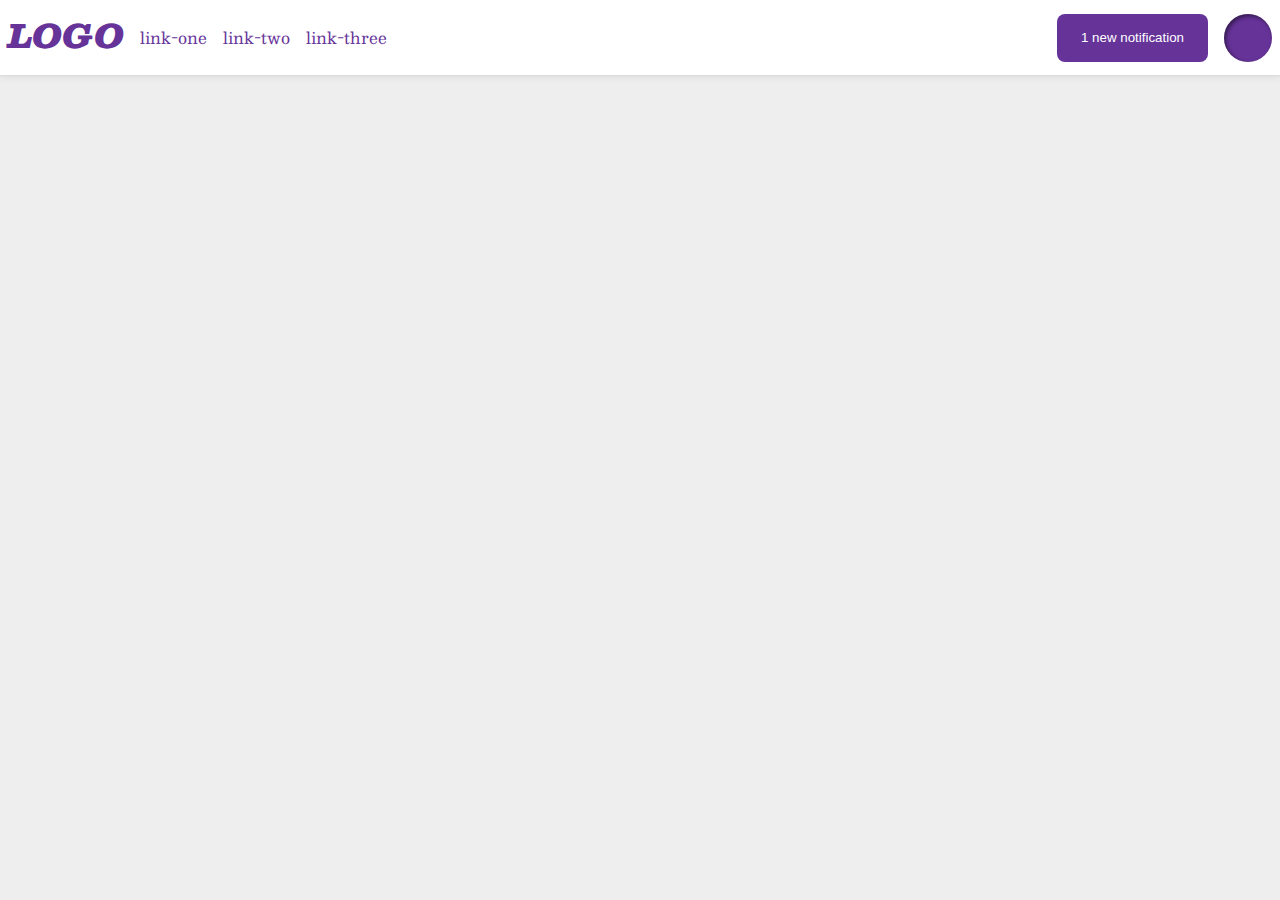
<file: flex/03-flex-header-2/index.html>
<!DOCTYPE html>
<html lang="en">
  <head>
    <meta charset="UTF-8">
    <meta http-equiv="X-UA-Compatible" content="IE=edge">
    <meta name="viewport" content="width=device-width, initial-scale=1.0">
    <title>Flex Header 2</title>
    <link rel="stylesheet" href="style.css">
  </head>
  <body>
    <div class="header">
      <div class="keep-left">
        <div class="logo">
          LOGO
        </div>
        <ul class="links">
          <li><a href="https://google.com">link-one</a></li>
          <li><a href="https://google.com">link-two</a></li>
          <li><a href="https://google.com">link-three</a></li>
        </ul>
      </div>
      <div class="stay-right">
        <button class="notifications">
         1 new notification
        </button>
        <div class="profile-image"></div>
      </div>
      
    </div>
  </body>
</html>
</file>
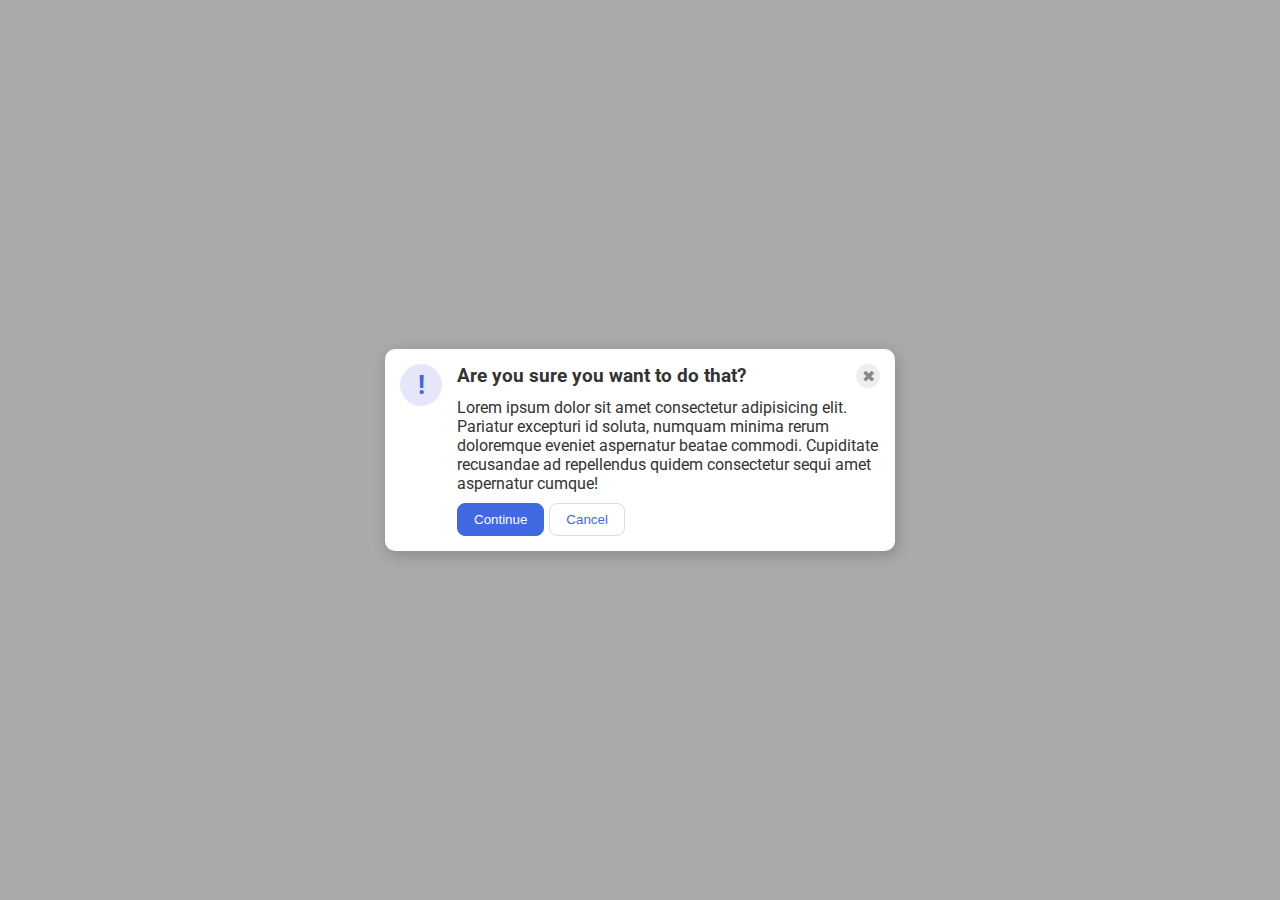
<file: flex/05-flex-modal/index.html>
<!DOCTYPE html>
<html lang="en">
  <head>
    <meta charset="UTF-8">
    <meta http-equiv="X-UA-Compatible" content="IE=edge">
    <meta name="viewport" content="width=device-width, initial-scale=1.0">
    <link rel="stylesheet" href="style.css">
    <title>Modal</title>
  </head>
  <body>
    <div class="modal">
      <div class="icon">!</div>
      <div class="flex-container">
        <div class="header-div">
          <div class="header">Are you sure you want to do that?</div>
          <button class="close-button">✖</button>
        </div>  
        <div class="text">Lorem ipsum dolor sit amet consectetur adipisicing elit. Pariatur excepturi id soluta, numquam minima rerum doloremque eveniet aspernatur beatae commodi. Cupiditate recusandae ad repellendus quidem consectetur sequi amet aspernatur cumque!</div>
        <div class="buttons">
          <button class="continue">Continue</button>
          <button class="cancel">Cancel</button>
        </div>
      </div>  
    </div>
  </body>
</html>
</file>
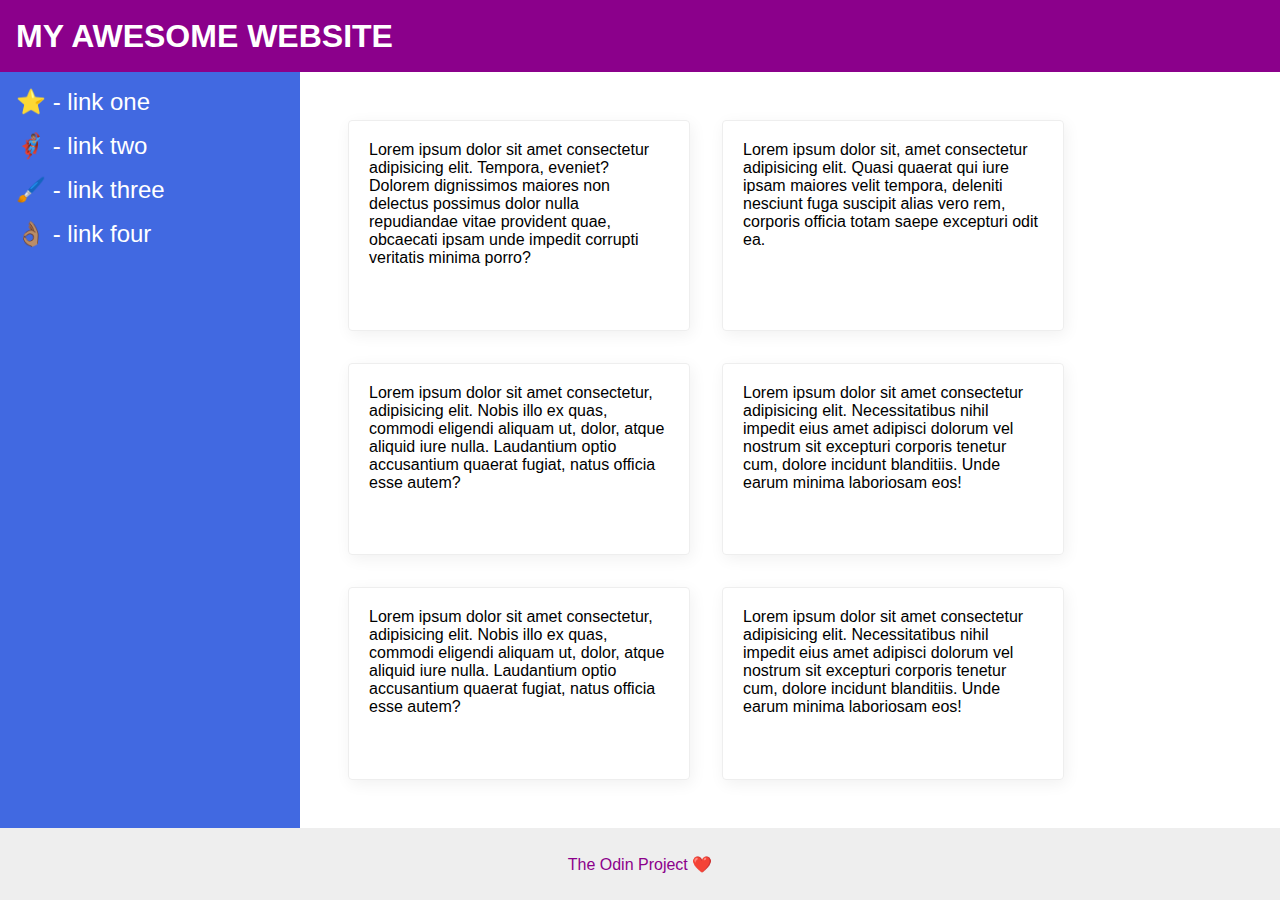
<file: flex/07-flex-layout-2/index.html>
<!DOCTYPE html>
<html lang="en">
  <head>
    <meta charset="UTF-8">
    <meta http-equiv="X-UA-Compatible" content="IE=edge">
    <meta name="viewport" content="width=device-width, initial-scale=1.0">
    <title>The Holy Grail</title>
    <link rel="stylesheet" href="style.css">
  </head>
  <body>
    <div class="header">
      <div class="title">
        MY AWESOME WEBSITE
      </div>
    </div>
    
    <div class="content">

      <div class="sidebar">
        <ul>
          <li><a href="#">⭐ - link one</a></li>
          <li><a href="#">🦸🏽‍♂️ - link two</a></li>
          <li><a href="#">🖌️ - link three</a></li>
          <li><a href="#">👌🏽 - link four</a></li>
        </ul>
      </div>

      <div class="cards">
        <div class="card">Lorem ipsum dolor sit amet consectetur adipisicing elit. Tempora, eveniet? Dolorem dignissimos maiores non delectus possimus dolor nulla repudiandae vitae provident quae, obcaecati ipsam unde impedit corrupti veritatis minima porro?</div>
        <div class="card">Lorem ipsum dolor sit, amet consectetur adipisicing elit. Quasi quaerat qui iure ipsam maiores velit tempora, deleniti nesciunt fuga suscipit alias vero rem, corporis officia totam saepe excepturi odit ea.</div>
        <div class="card">Lorem ipsum dolor sit amet consectetur, adipisicing elit. Nobis illo ex quas, commodi eligendi aliquam ut, dolor, atque aliquid iure nulla. Laudantium optio accusantium quaerat fugiat, natus officia esse autem?</div>
        <div class="card">Lorem ipsum dolor sit amet consectetur adipisicing elit. Necessitatibus nihil impedit eius amet adipisci dolorum vel nostrum sit excepturi corporis tenetur cum, dolore incidunt blanditiis. Unde earum minima laboriosam eos!</div>
        <div class="card">Lorem ipsum dolor sit amet consectetur, adipisicing elit. Nobis illo ex quas, commodi eligendi aliquam ut, dolor, atque aliquid iure nulla. Laudantium optio accusantium quaerat fugiat, natus officia esse autem?</div>
        <div class="card">Lorem ipsum dolor sit amet consectetur adipisicing elit. Necessitatibus nihil impedit eius amet adipisci dolorum vel nostrum sit excepturi corporis tenetur cum, dolore incidunt blanditiis. Unde earum minima laboriosam eos!</div>
      </div>  
    </div>
    
    <div class="footer">
      <div class="footer-text">
        The Odin Project ❤️
      </div>
    </div>
  </body>
</html>
</file>
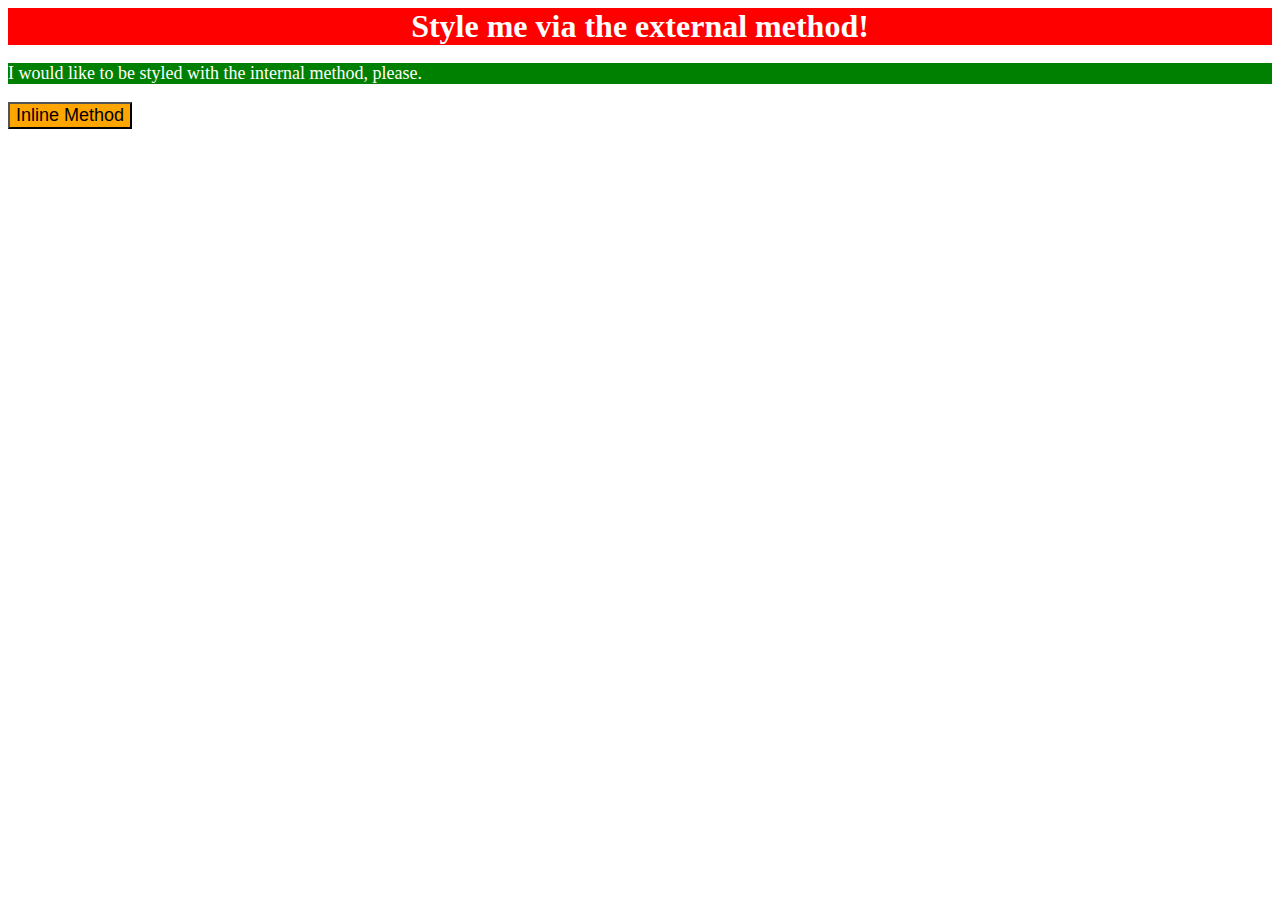
<file: foundations/01-css-methods/index.html>
<!DOCTYPE html>
<html lang="en">
  <head>
    <meta charset="UTF-8">
    <meta http-equiv="X-UA-Compatible" content="IE=edge">
    <meta name="viewport" content="width=device-width, initial-scale=1.0">
    <title>Methods for Adding CSS</title>
    <link rel="stylesheet" href="./styles.css">
    <style>
      p{
        background-color: green;
        color: white;
        font-size: 18px;
      }
    </style>
  </head>
  <body>
    <div>Style me via the external method!</div>
    <p>I would like to be styled with the internal method, please.</p>
    <button style="background-color: orange; font-size: 18px;">Inline Method</button>
  </body>
</html>
</file>
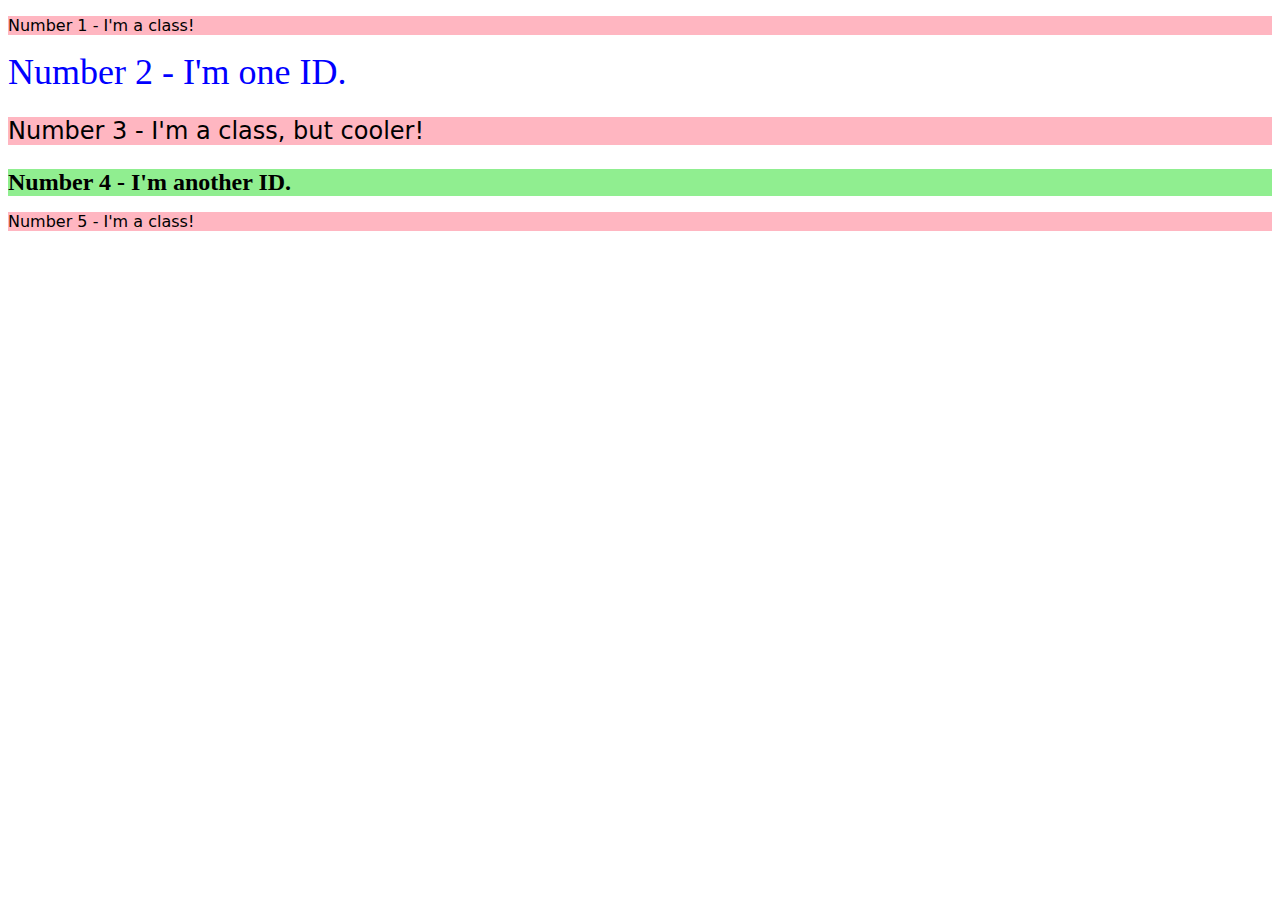
<file: foundations/02-class-id-selectors/index.html>
<!DOCTYPE html>
<html lang="en">
  <head>
    <meta charset="UTF-8">
    <meta http-equiv="X-UA-Compatible" content="IE=edge">
    <meta name="viewport" content="width=device-width, initial-scale=1.0">
    <title>Class and ID Selectors</title>
    <link rel="stylesheet" href="style.css">
  </head>
  <body>
    <p class="odd-number">Number 1 - I'm a class!</p>
    <div id="number-2">Number 2 - I'm one ID.</div>
    <p class="odd-number same-size">Number 3 - I'm a class, but cooler!</p>
    <div id="number-4" class="same-size">Number 4 - I'm another ID.</div>
    <p class="odd-number">Number 5 - I'm a class!</p>
  </body>
</html>
</file>
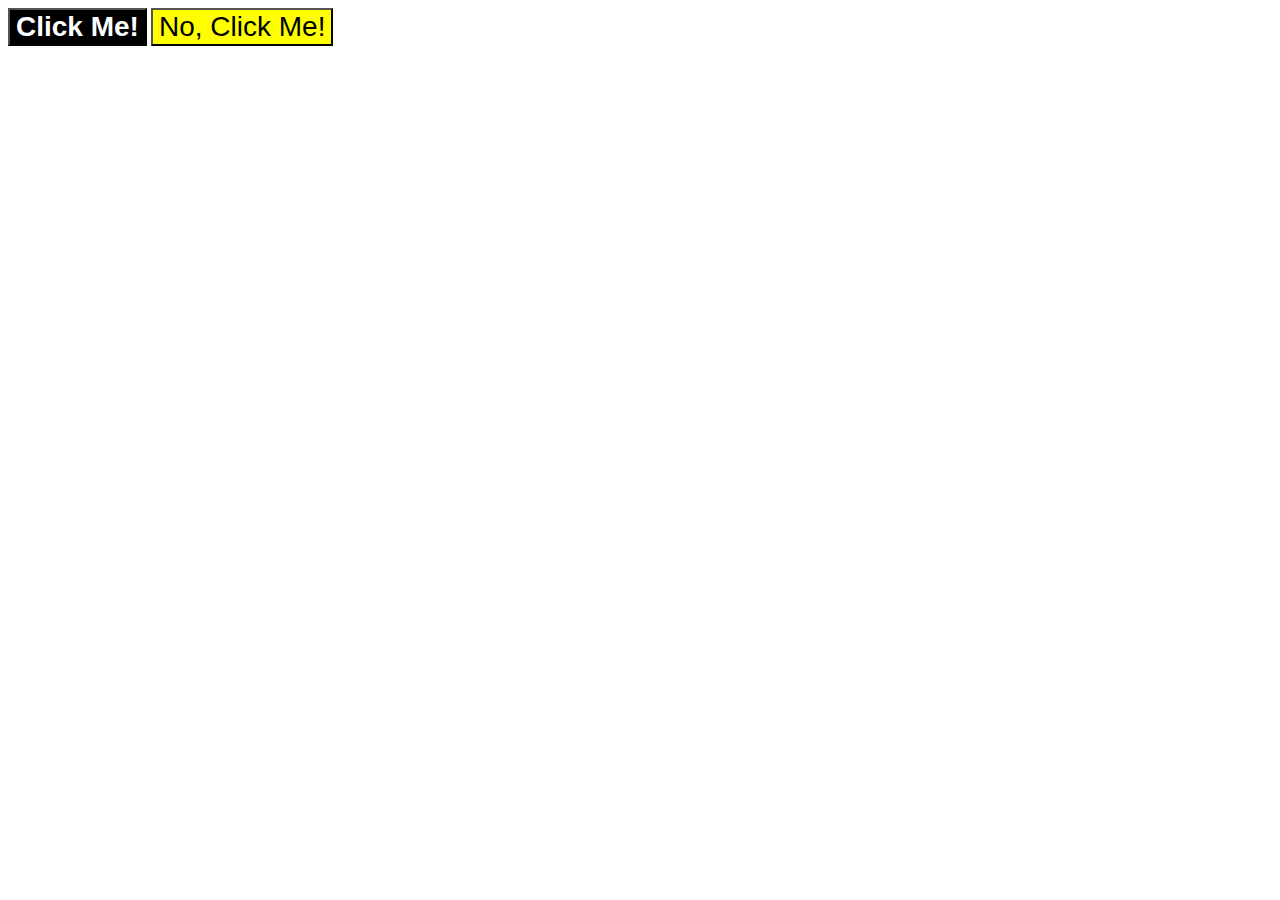
<file: foundations/03-grouping-selectors/index.html>
<!DOCTYPE html>
<html lang="en">
  <head>
    <meta charset="UTF-8">
    <meta http-equiv="X-UA-Compatible" content="IE=edge">
    <meta name="viewport" content="width=device-width, initial-scale=1.0">
    <title>Grouping Selectors</title>
    <link rel="stylesheet" href="style.css">
  </head>
  <body>
    <button class="first-button">Click Me!</button>
    <button class="second-button">No, Click Me!</button>
  </body>
</html>
</file>
<file: flex/03-flex-header-2/style.css>
/* this is some magical font-importing.  
you'll learn about it later. */
@import url('https://fonts.googleapis.com/css2?family=Besley:ital,wght@0,400;1,900&display=swap');

body {
  margin: 0;
  background: #eee;
  font-family: Besley, serif;
}

.header {
  background: white;
  border-bottom: 1px solid #ddd;
  box-shadow: 0 0 8px #0000001a;
  display: flex;
  justify-content: space-between;
  align-items: center;
  padding: 8px;
}

.profile-image {
  background: rebeccapurple;
  box-shadow: inset 2px 2px 4px rgba(0,0,0,.5);
  border-radius: 50%;
  width: 48px;
  height: 48px;
}

.logo {
  color: rebeccapurple;
  font-size: 32px;
  font-weight: 900;
  font-style: italic;
}

button {
  border: none;
  border-radius: 8px;
  background: rebeccapurple;
  color: white;
  padding: 8px 24px;
}

a {
  /* this removes the line under our links */
  text-decoration: none;
  color: rebeccapurple;
}

ul {
  list-style-type: none;
  padding-left: 0;
}

.keep-left, .stay-right, .links {
  display: flex;
  gap: 16px;
}
</file>
<file: flex/05-flex-modal/style.css>
@import url('https://fonts.googleapis.com/css2?family=Roboto:wght@400;700&display=swap');

html, body {
  height: 100%;
}

body {
  font-family: Roboto, sans-serif;
  margin: 0;
  background: #aaa;
  color: #333;
  /* I'll give you this one for free lol */
  display: flex;
  align-items: center;
  justify-content: center;
}

.modal {
  background: white;
  width: 480px;
  border-radius: 10px;
  box-shadow: 2px 4px 16px rgba(0,0,0,.2);
  display: flex;
  padding: 15px;
}
 
.flex-container {
  display: flex;
  flex-direction: column;
  padding-left: 15px;
  gap: 10px;
}

.icon {
  color: royalblue;
  font-size: 26px;
  font-weight: 700;
  background: lavender;
  width: 42px;
  height: 42px;
  border-radius: 50%;
  display: flex;
  flex-shrink: 0;
  align-items: center;
  justify-content: center;
}

.close-button {
  background: #eee;
  border-radius: 50%;
  color: #888;
  font-weight: 400;
  font-size: 16px;
  height: 24px;
  width: 24px;
  display: flex;
  align-items: center;
  justify-content: center;
  border: 1px solid #eee;
  padding: 0;
}

.buttons {
  display: flex;
  gap: 5px;
}

button {
  cursor: pointer;
  padding: 8px 16px;
  border-radius: 8px;
}

button.continue {
  background: royalblue;
  border: 1px solid royalblue;
  color: white;
}

button.cancel {
  background: white;
  border: 1px solid #ddd;
  color: royalblue;
}

.header {
  font-weight: bold;
  font-size: larger;
}

.header-div {
  display: flex;
  justify-content: space-between;
}
</file>
<file: flex/07-flex-layout-2/style.css>
body {
  font-family: -apple-system, BlinkMacSystemFont, 'Segoe UI', Roboto, Oxygen, Ubuntu, Cantarell, 'Open Sans', 'Helvetica Neue', sans-serif;
  margin: 0;
  min-height: 100vh;
  display: flex;
  flex-direction: column;
}

.header {
  height: 72px;
  background: darkmagenta;
  color: white;
  font-size: 32px;
  font-weight: 900;
  display: flex;
  align-items: center;
  padding-left: 16px;
}

.footer {
  height: 72px;
  background: #eee;
  color: darkmagenta;
  display: flex;
  justify-content: center;
  align-items: center;
}

.content {
  display: flex;
  flex: 1;
}

.sidebar {
  width: 300px;
  background: royalblue;
  box-sizing: border-box;
  flex-shrink: 0;
  padding: 16px;
}

.card {
  border: 1px solid #eee;
  box-shadow: 2px 4px 16px rgba(0,0,0,.06);
  border-radius: 4px;
  margin: 16px;
  width: 300px;
  padding: 20px;
}

ul {
  margin: 0;
  padding: 0;
}

li {
  list-style-type: none;
  margin-bottom: 16px;
}

a {
  text-decoration: none;
  color: white;
  font-size: 24px;
}

.cards {
  display: flex;
  flex-wrap: wrap;
  padding: 32px;
}
</file>
<file: foundations/01-css-methods/styles.css>
div {
    background-color: red;
    color: white;
    font-size: 32px;
    text-align: center;
    font-weight: bold;
}
</file>
<file: foundations/02-class-id-selectors/style.css>
.odd-number {
    background-color: lightpink;
    font-family: Verdana, "DejaVu Sans", sans-serif;
}

#number-2 {
    color: blue;
    font-size: 36px;
}

.same-size {
    font-size: 24px;
}

#number-4 {
    background-color: lightgreen;
    font-weight: bold;
}
</file>
<file: foundations/03-grouping-selectors/style.css>
.first-button {
    background-color: black;
    color: white;
    font-weight: bold;
}

.second-button {
    background-color: yellow;
}

.first-button, .second-button {
    font-size: 28px;
    font-family: 'Helvetica', 'Times New Roman', sans-serif;
}
</file>
